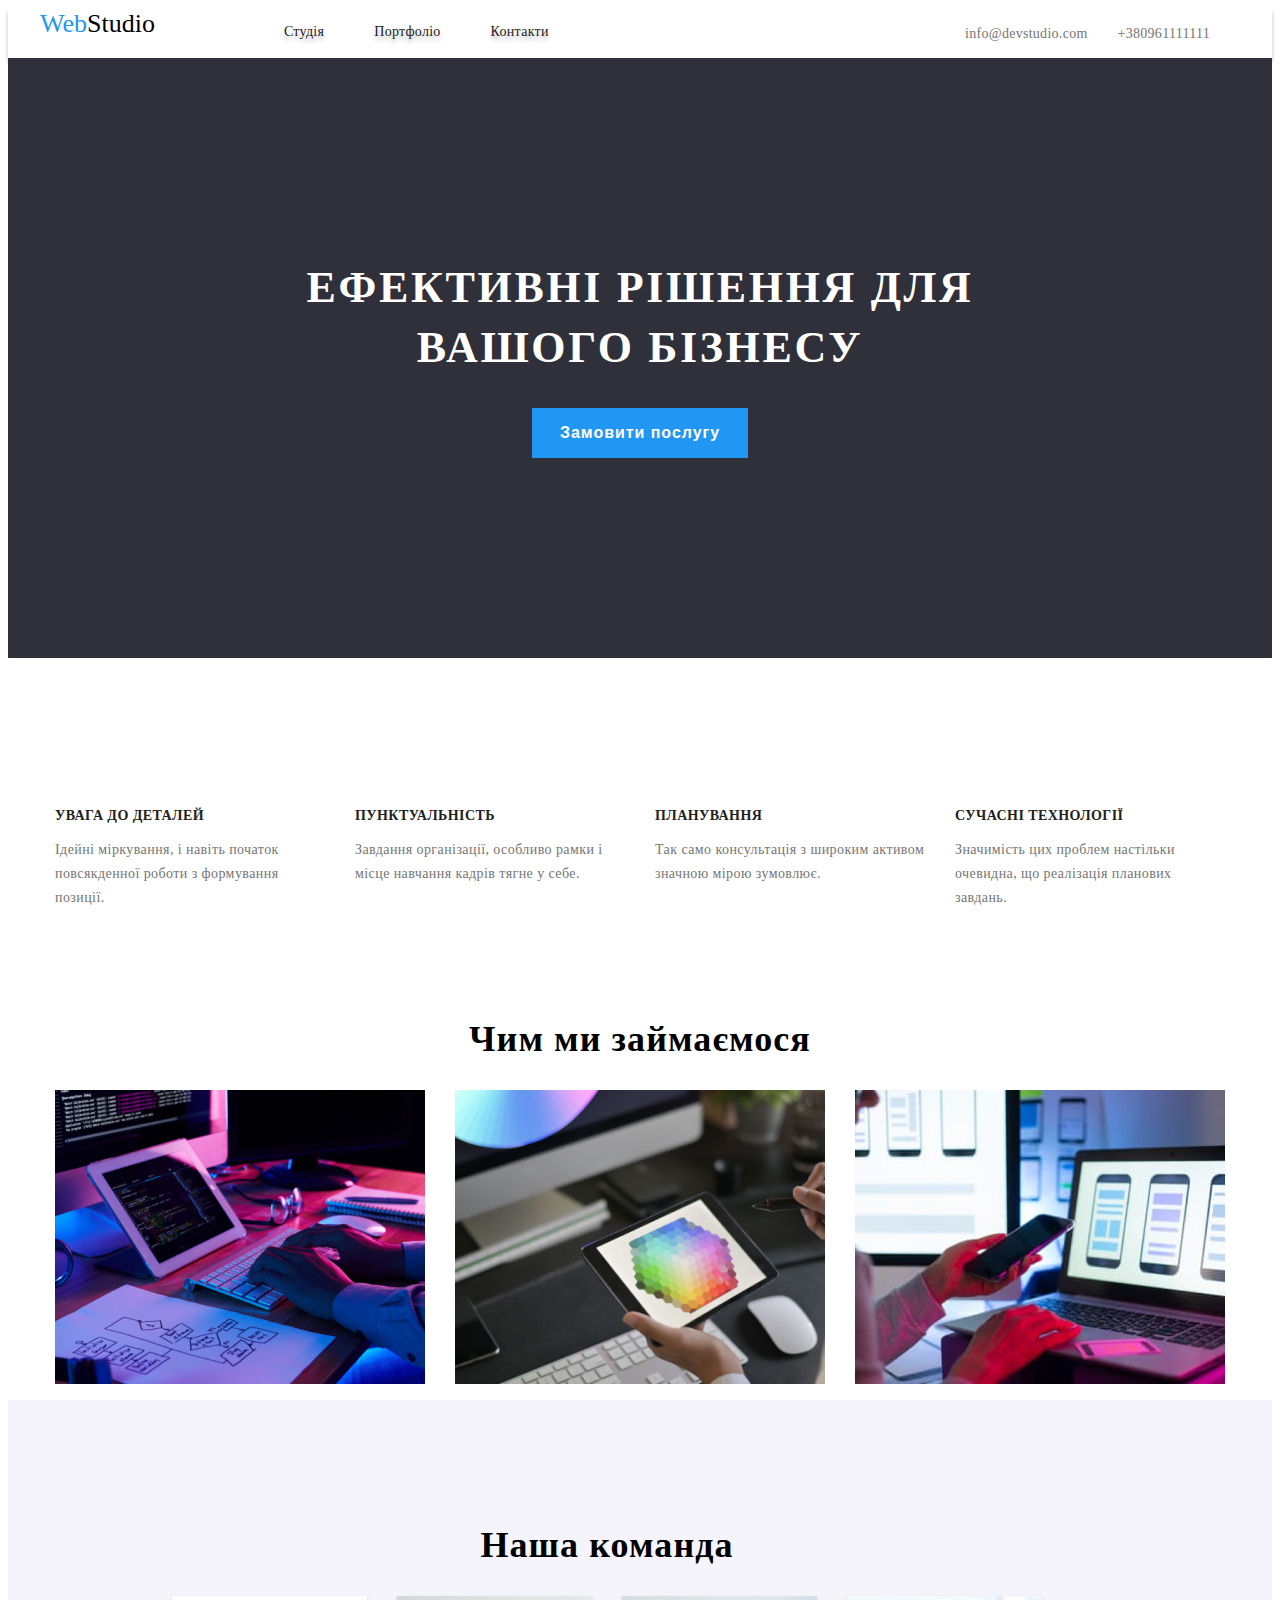
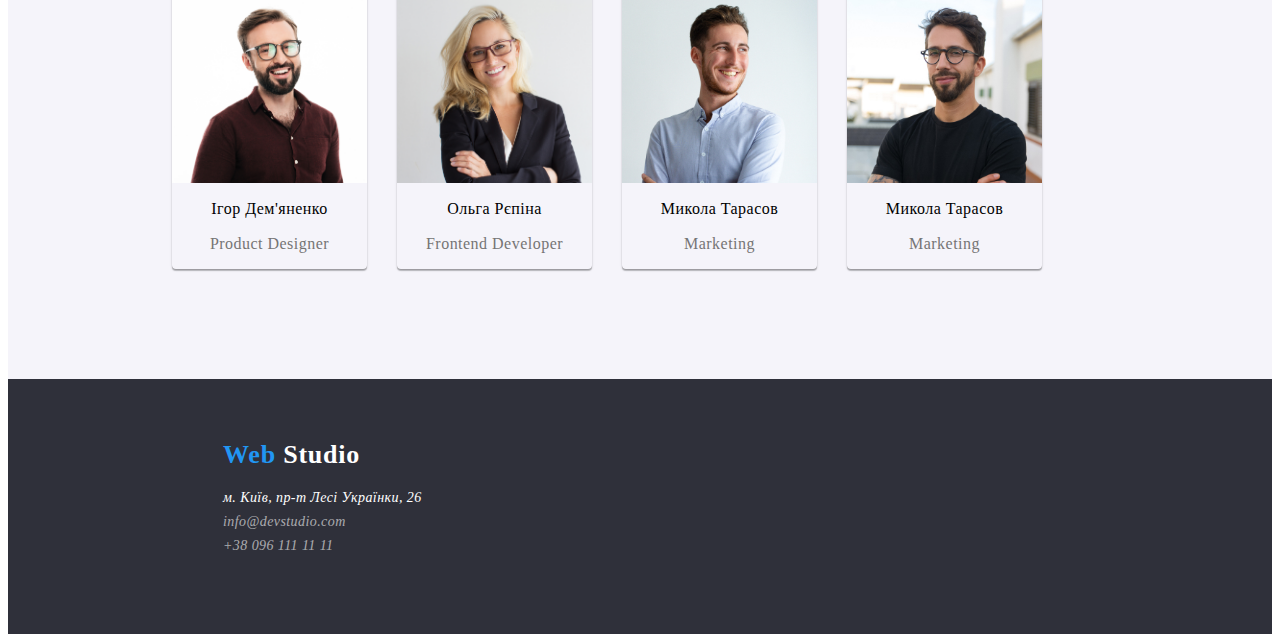
<file: index.html>
<!DOCTYPE html>
<html lang="uk">
  <head>
    <meta charset="UTF-8" />
    <meta http-equiv="X-UA-Compatible" content="IE=edge" />
    <meta name="viewport" content="width=device-width, initial-scale=1.0" />
    <title>Document</title>
    <link rel="preconnect" href="https://fonts.googleapis.com" />

    <link
      href="https://fonts.googleapis.com/css2?family=Montserrat:wght@400;700&family=Roboto:wght@400;500;700&display=swap"
      rel="stylesheet"
    />
    <link rel="stylesheet" href="styles/styles.css" />
  </head>

  <body>
    <!--topsite-->
    <!-- info -->
    <header class="header">
      <div class="container header__wrap">
        <a class="header__logo" href="./index.html"
          >Web<span class="header__accent">Studio</span></a
        >
        <nav class="header__nav">
          <ul class="header__list">
            <li><a class="header__item" href="#">Студія</a></li>
            <li><a class="header__item" href="#">Портфоліо</a></li>
            <li><a class="header__item" href="#">Контакти</a></li>
          </ul>
        </nav>
        <ul class="header__contact">
          <li>
            <a class="header__contact-item" href="mailto:info@devstudio.com">info@devstudio.com</a>
          </li>
          <li><a class="header__contact-item" href="tel:+380961111111">+380961111111</a></li>
        </ul>
      </div>
    </header>
    <!--h1-->
    <main class="main">
      <section class="main__info">
        <div class="container">
          <h1 class="main__title">Ефективні рішення для вашого бізнесу</h1>
          <button type="button" class="main__btn">Замовити послугу</button>
        </div>
      </section>
      <!--info-->
      <section class="info">
        <div class="container">
          <h2 class="info__title">info</h2>
          <ul class="info__list">
            <li class="info__item">
              <h3 class="info__name">УВАГА ДО ДЕТАЛЕЙ</h3>
              <p class="info__text">
                Ідейні міркування, і навіть початок повсякденної роботи з формування позиції.
              </p>
            </li>
            <li class="info__item">
              <h3 class="info__name">ПУНКТУАЛЬНІСТЬ</h3>
              <p class="info__text">
                Завдання організації, особливо рамки і місце навчання кадрів тягне у себе.
              </p>
            </li>
            <li class="info__item">
              <h3 class="info__name">ПЛАНУВАННЯ</h3>
              <p class="info__text">
                Так само консультація з широким активом значною мірою зумовлює.
              </p>
            </li>
            <li class="info__item">
              <h3 class="info__name">СУЧАСНІ ТЕХНОЛОГІЇ</h3>
              <p class="info__text">
                Значимість цих проблем настільки очевидна, що реалізація планових завдань.
              </p>
            </li>
          </ul>
        </div>
      </section>

      <!--Чим ми займаємося-->
      <section class="about__company">
        <div class="container">
          <h2 class="about__title">Чим ми займаємося</h2>
          <ul class="about__list">
            <li class="about__item">
              <img src="img/box1.jpg" alt="стіл із клавіатурою та планшетом" width="370" />
            </li>
            <li class="about__item">
              <img src="img/box3.jpg" alt="Процює за планшетом" width="370" />
            </li>
            <li class="about__item">
              <img
                src="img/box2.jpg"
                alt="Людина користується ноутбуком та телефоном"
                width="370"
              />
            </li>
          </ul>
        </div>
      </section>
      <!--team-->
      <section class="about__team">
        <div class="container">
          <h2 class="team__title">Наша команда</h2>
          <ul class="team__list">
            <li class="team__items">
              <img src="img/teamcard1.jpg" alt="Ігор Дем'яненко" width="270" />
              <h3 class="team__item">Ігор Дем'яненко</h3>
              <p class="team__name">Product Designer</p>
            </li>
            <li class="team__items">
              <img src="img/teamcard2.jpg" alt="Ольга Рєпіна" width="270" />
              <h3 class="team__item">Ольга Рєпіна</h3>
              <p class="team__name">Frontend Developer</p>
            </li>
            <li class="team__items">
              <img src="img/teamcard3.jpg" alt="Микола Тарасов" width="270" />
              <h3 class="team__item">Микола Тарасов</h3>
              <p class="team__name">Marketing</p>
            </li>
            <li class="team__items">
              <img src="img/teamcard4.jpg" alt="Микола Тарасов" width="270" />
              <h3 class="team__item">Микола Тарасов</h3>
              <p class="team__name">Marketing</p>
            </li>
          </ul>
        </div>
      </section>
    </main>

    <!--низ страницы-->
    <footer class="footer">
      <a class="footer__title" href="./index.html"
        >Web <span class="footer__accent">Studio</span></a
      >
      <address>
        <ul class="footer__list">
          <li class="footer__items">
            <a id="footer__item" href="#">м. Київ, пр-т Лесі Українки, 26</a>
          </li>
          <li class="footer__items"><a href="mailto:info@devstudio.com">info@devstudio.com</a></li>
          <li class="footer__items"><a href="tel:+380961111111">+38 096 111 11 11</a></li>
        </ul>
      </address>
    </footer>
  </body>
</html>
</file>
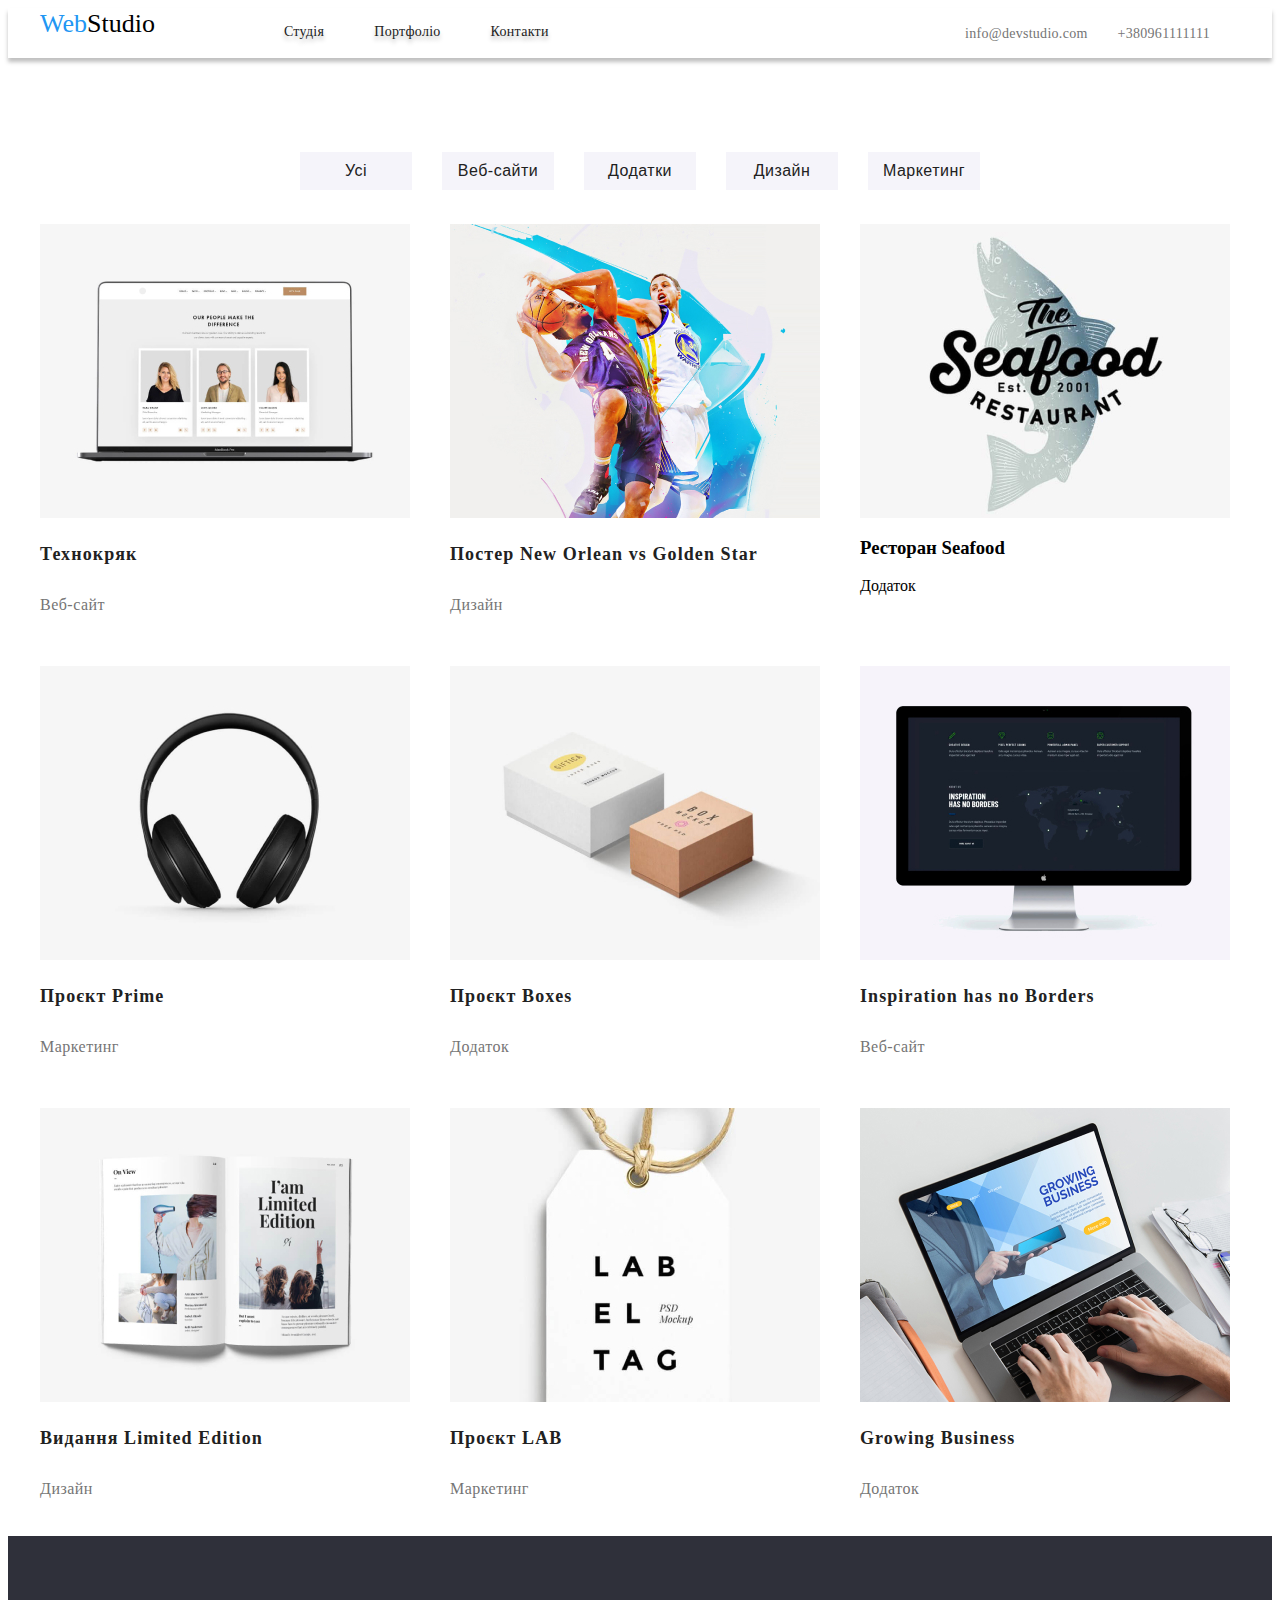
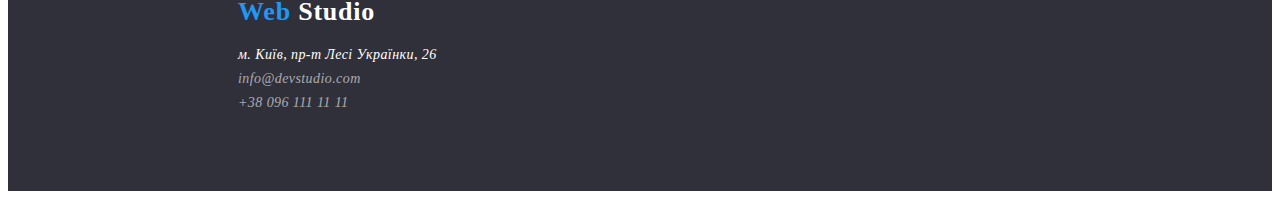
<file: portfolio.html>
<!DOCTYPE html>
<html lang="en">
  <head>
    <meta charset="UTF-8" />
    <meta http-equiv="X-UA-Compatible" content="IE=edge" />
    <meta name="viewport" content="width=device-width, initial-scale=1.0" />
    <title>Document</title>
    <link rel="preconnect" href="https://fonts.googleapis.com" />
    <link
      href="https://fonts.googleapis.com/css2?family=Montserrat:wght@400;700&family=Roboto:wght@400;500;700&display=swap"
      rel="stylesheet"
    />
    <link rel="stylesheet" href="styles/styles.css" />
  </head>
  <body>
    <!--topsite-->
    <header class="header">
      <div class="container header__wrap">
        <a class="header__logo" href="./index.html"
          >Web<span class="header__accent">Studio</span></a
        >
        <nav class="header__nav">
          <ul class="header__list">
            <li><a class="header__item" href="#">Студія</a></li>
            <li><a class="header__item" href="#">Портфоліо</a></li>
            <li><a class="header__item" href="#">Контакти</a></li>
          </ul>
        </nav>
        <ul class="header__contact">
          <li>
            <a class="header__contact-item" href="mailto:info@devstudio.com">info@devstudio.com</a>
          </li>
          <li><a class="header__contact-item" href="tel:+380961111111">+380961111111</a></li>
        </ul>
      </div>
    </header>
    <!--h1-->
    <main class="main">
      <!--info-->
      <section class="portfolio__main">
        <div class="container">
          <h1 class="portfolio__title">portfolio</h1>
          <ul class="porfolio__list">
            <li class="portfolio__items">
              <button type="button" class="portfolio__btn">Усі</button>
            </li>
            <li class="portfolio__items">
              <button type="button" class="portfolio__btn">Веб-сайти</button>
            </li>
            <li class="portfolio__items">
              <button type="button" class="portfolio__btn">Додатки</button>
            </li>
            <li class="portfolio__items">
              <button type="button" class="portfolio__btn">Дизайн</button>
            </li>
            <li class="portfolio__items">
              <button type="button" class="portfolio__btn">Маркетинг</button>
            </li>
          </ul>
          <ul class="portfolio__content-list">
            <li class="portfolio__content-items">
              <img width="370" src="img/img.jpg" alt="ноутбуком" />
              <h3 class="portfolio__content-h3">Технокряк</h3>
              <p class="portfolio__content-p">Веб-сайт</p>
            </li>
            <li class="portfolio__content-items">
              <img width="370" src="img/img(1).jpg" alt="два праня гуляють в батскетбол" />
              <h3 class="portfolio__content-h3">Постер New Orlean vs Golden Star</h3>
              <p class="portfolio__content-p">Дизайн</p>
            </li>
            <li class="portfolio__content-items">
              <img width="370" src="img/img(2).jpg" alt="емблема ресторану швиткого готування" />
              <h3>Ресторан Seafood</h3>
              <p>Додаток</p>
            </li>
            <li class="portfolio__content-items">
              <img width="370" src="img/img(3).jpg" alt="навушники" />
              <h3 class="portfolio__content-h3">Проєкт Prime</h3>
              <p class="portfolio__content-p">Маркетинг</p>
            </li>
            <li class="portfolio__content-items">
              <img width="370" src="img/img(4).jpg" alt="2 коробки" />
              <h3 class="portfolio__content-h3">Проєкт Boxes</h3>
              <p class="portfolio__content-p">Додаток</p>
            </li>
            <li class="portfolio__content-items">
              <img width="370" src="img/img(5).jpg" alt="монітор" />
              <h3 class="portfolio__content-h3">Inspiration has no Borders</h3>
              <p class="portfolio__content-p">Веб-сайт</p>
            </li>
            <li class="portfolio__content-items">
              <img width="370" src="img/img(6).jpg" alt="книга" />
              <h3 class="portfolio__content-h3">Видання Limited Edition</h3>
              <p class="portfolio__content-p">Дизайн</p>
            </li>
            <li class="portfolio__content-items">
              <img width="370" src="img/img(7).jpg" alt="оберіг" />
              <h3 class="portfolio__content-h3">Проєкт <span lang="en">LAB</span></h3>
              <p class="portfolio__content-p">Маркетинг</p>
            </li>
            <li class="portfolio__content-items">
              <img width="370" src="img/img(8).jpg" alt="ноутбук" />
              <h3 class="portfolio__content-h3">Growing Business</h3>
              <p class="portfolio__content-p">Додаток</p>
            </li>
          </ul>
        </div>
      </section>
    </main>

    <!--низ страницы-->
    <footer class="footer">
      <div class="container">
        <a class="footer__title" href="./index.html"
          >Web <span class="footer__accent">Studio</span></a
        >
        <address>
          <ul class="footer__list">
            <li class="footer__items">
              <a id="footer__item" href="#">м. Київ, пр-т Лесі Українки, 26</a>
            </li>
            <li class="footer__items">
              <a href="mailto:info@devstudio.com">info@devstudio.com</a>
            </li>
            <li class="footer__items"><a href="tel:+380961111111">+38 096 111 11 11</a></li>
          </ul>
        </address>
      </div>
    </footer>
  </body>
</html>
</file>
<file: styles/styles.css>
/* info */
img {
  max-width: 100%;
  display: block;
  height: auto;
}

ul {
  list-style: none;
  padding: 0;
}

li {
  margin: 0;
  padding: 0;
}

.body {
  font-family: Roboto;
  font-family: sans-serif;
  color: #212121;
}

.body:root {
  --main-text-color: red;
  --h3-color: red;
}

/* header */

.header {
  background-color: #ffff;
  box-shadow: 0px 4px 4px rgba(0, 0, 0, 0.25);
}

.header__logo {
  font-weight: 700px;
  font-size: 26px;
  line-height: 31px;
  text-decoration: none;
  color: #2196f3;
}

.header__accent {
  color: #000000;
}

.container {
  max-width: 1200px;
  padding: 0 15px;
  margin: 0 auto;
}

.header__wrap {
  display: flex;
}
.header__contact {
  margin-left: auto;
}
.header__list {
  list-style: none;
  margin-left: 129px;
  display: flex;
}

.header__item {
  display: flex;
  text-decoration: none;
  font-weight: 500;
  font-size: 14px;
  line-height: 16px;
  letter-spacing: 0.02em;
  color: #212121;
  text-shadow: 0px 4px 4px rgba(0, 0, 0, 0.25);
  margin-right: 50px;
}

.header__item:hover {
  color: #2196f3;
}

.header__contact {
  display: flex;
  list-style: none;
}

.header__contact-item {
  text-decoration: none;
  font-weight: 500px;
  font-size: 14px;
  line-height: 16px;
  letter-spacing: 0.02em;
  color: #757575;
}

.header__contact-item:hover {
  color: #2196f3;
}
.header__contact-item {
  margin-right: 30px;
}

/* main */

.main__2 {
  text-align: center;
  justify-content: center;
}
.main__info {
  background-color: #2f303a;
  padding: 200px 0;
  align-items: center;
  text-align: center;
  justify-content: center;
}

.main__title {
  max-width: 696px;
  text-align: center;
  color: #fff;
  font-weight: 900;
  font-size: 44px;
  line-height: 60px;
  text-align: center;
  letter-spacing: 0.06em;
  text-transform: uppercase;
  margin: 0 auto 30px auto;
}

.main__btn {
  text-align: center;
  color: #fff;
  background-color: #2196f3;
  font-weight: 700;
  text-align: center;
  font-size: 16px;
  line-height: 30px;
  align-items: center;
  letter-spacing: 0.06em;
  width: 216px;
  height: 50px;
  border: 0;
}

/* info */

.info__title {
  color: #fff;
  font-size: 0;
}
.info__list {
  display: flex;
  justify-content: center;
  padding: 120px 0;
}
.info__item {
  width: 270px;
  height: 74px;
}
.info__item:not(:last-child) {
  margin-right: 30px;
}
.info__name {
  font-weight: 700;
  font-size: 14px;
  line-height: 16px;
  letter-spacing: 0.03em;
  text-transform: uppercase;
  color: #212121;
}
.info__text {
  font-weight: 400;
  font-size: 14px;
  line-height: 24px;
  letter-spacing: 0.03em;
  color: #757575;
}

/* photo */

.about__title {
  font-weight: 700;
  font-size: 36px;
  line-height: 42px;
  text-align: center;
  letter-spacing: 0.03em;
}

.about__item:not(:last-child) {
  margin-right: 30px;
}

.about__list {
  display: flex;
  align-items: center;
  justify-content: center;
}

/* team */

.about__team {
  background-color: #f5f4fa;
  padding: 94px 215px 94px 149px;
}
.team__title {
  font-weight: 700;
  font-size: 36px;
  line-height: 42px;
  text-align: center;
  letter-spacing: 0.03em;
}

.team__item {
  font-weight: 500;
  font-size: 16px;
  line-height: 19px;
  text-align: center;
  letter-spacing: 0.03em;
}

.team__name {
  font-weight: 400;
  font-size: 16px;
  line-height: 19px;
  text-align: center;
  letter-spacing: 0.03em;
  color: #757575;
}
.team__list {
  display: flex;
  align-items: center;
  justify-content: center;
}
.team__items:not(:last-child) {
  margin-right: 30px;
  left: 215px;
  top: 1632px;
}
.team__items {
  left: 215px;
  top: 1632px;
  box-shadow: 0px 1px 3px rgba(0, 0, 0, 0.12), 0px 1px 1px rgba(0, 0, 0, 0.14),
    0px 2px 1px rgba(0, 0, 0, 0.2);
  border-radius: 0px 0px 4px 4px;
}

/* footer */

.footer {
  background-color: #2f303a;
  text-decoration: none;
  padding: 60px 0 60px 215px;
}

.footer__title {
  text-decoration: none;
  font-weight: 700;
  font-size: 26px;
  line-height: 31px;
  letter-spacing: 0.03em;
  color: #2196f3;
}

.footer__accent {
  color: #fff;
}

.footer__list {
  list-style-type: none;
}

.footer__items {
  font-weight: 400;
  font-size: 14px;
  line-height: 24px;
  letter-spacing: 0.03em;
}

.footer__items a {
  text-decoration: none;
}

#footer__item {
  color: #fff;
}

.footer__items a {
  color: rgba(255, 255, 255, 0.6);
}

/* portholio */

/* main portfolio */
.portfolio__content-list {
  display: flex;
  flex-wrap: wrap;
  gap: 30px;
}
.portfolio__content-items {
  flex-basis: calc((100% - 30px * 2) / 3);
}
.portfolio__title {
  color: #f5f4fa;
  font-size: 0;
}
.porfolio__list {
  display: flex;
  flex-wrap: wrap;
  gap: 30px;
}
.porfolio__list {
  margin: 94px 0 34px 0;
  display: flex;
  justify-content: center;
}
.porfolio__items:nth-child(3n + 3) {
  margin-right: 0;
  float: right;
}
.porfolio__items {
  display: flex;
  justify-content: center;
  align-items: center;
  height: 80px;
  text-align: center;
  background: rgba(red, 0.25);
}
.portfolio__btn {
  font-weight: 500;
  font-size: 16px;
  line-height: 26px;
  text-align: center;
  letter-spacing: 0.03em;
  color: #212121;
  width: 112px;
  height: 38px;
  left: 726px;
  top: 174px;
  background: #f5f4fa;
  border: 0;
}
.portfolio__btn:hover {
  background: #2196f3;
  font-weight: 500;
  font-size: 16px;
  line-height: 26px;
  text-align: center;
  letter-spacing: 0.03em;
  color: #ffffff;
}
.portfolio__content-h3 {
  font-weight: 700;
  font-size: 18px;
  line-height: 36px;
  letter-spacing: 0.06em;
  color: #212121;
}
.portfolio__content-p {
  font-weight: 400;
  font-size: 16px;
  line-height: 30px;
  letter-spacing: 0.03em;
  color: #757575;
}
</file>
